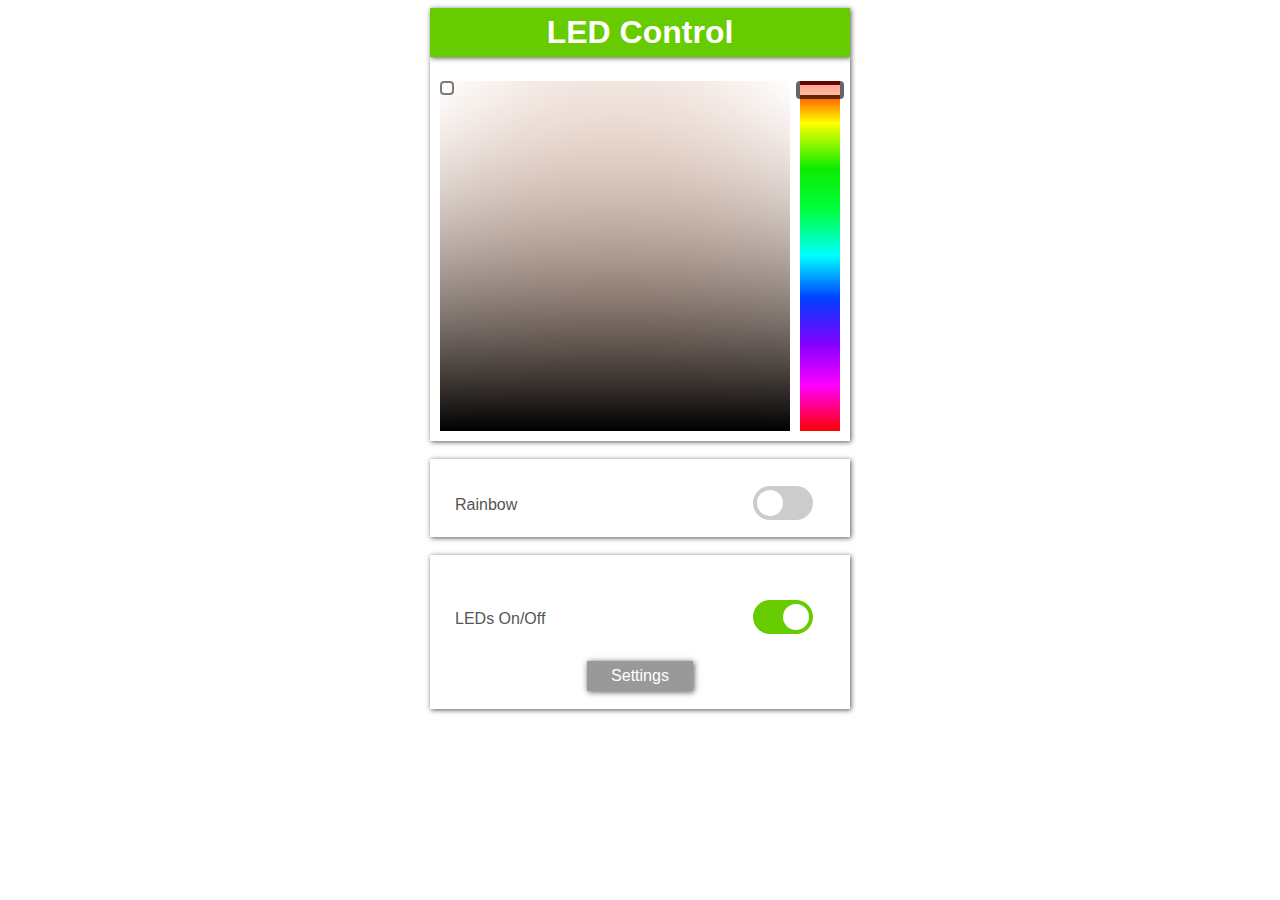
<file: index.html>
<!DOCTYPE html>
<html>
<head>
    <title>LED Control</title>
    <link href='main.css' rel='stylesheet' type='text/css'>
    <link href='themes.css' rel='stylesheet' type='text/css'>
    <link rel="apple-touch-icon" sizes="180x180" href="/apple-touch-icon-180x180.png">
    <link rel="icon" type="image/png" sizes="144x144"  href="/favicon-144x144.png">
    <link rel="icon" type="image/png" sizes="48x48" href="/favicon.ico">
    <link rel="manifest" href="/manifest.json">
    <meta name="theme-color" content="#00878f">
    <meta content='width=device-width, initial-scale=1.0, maximum-scale=1.0, user-scalable=0' name='viewport'>
    <script type="text/javascript" src="WebSocket.js"></script>
    <script type="text/javascript" src="colorpicker.js"></script>
</head>

<body>
    <center>
        <header>
            <h1>LED Control</h1>
        </header>
        <div style="max-height: 400px;">
        <!--<table>
                <tr>
                    <td style="width:14.4px; text-align: right">R: </td>
                    <td><input class="enabled" id="r" type="range" min="0" max="1023" step="1" oninput="sendRGB();" value="0"></td>
                </tr>
                <tr>
                    <td style="width:14.4px; text-align: right">G: </td>
                    <td><input class="enabled" id="g" type="range" min="0" max="1023" step="1" oninput="sendRGB();" value="0"></td>
                </tr>
                <tr>
                    <td style="width:14.4px; text-align: right">B: </td>
                    <td><input class="enabled" id="b" type="range" min="0" max="1023" step="1" oninput="sendRGB();" value="0"></td>
                </tr>
            </table>-->
            
            <div id="color-picker" class="cp-default"></div>
            <script type="text/javascript">
                ColorPicker(
                    document.getElementById('color-picker'),
                    function(hex, hsv, rgb) {
                    //console.log(hsv.h, hsv.s, hsv.v);         // [0-359], [0-1], [0-1]
                    console.log(rgb.r, rgb.g, rgb.b);         // [0-255], [0-255], [0-255]
                    document.body.style.backgroundColor = hex;        // #HEX
                    //sendRGB();
                });
            </script>
            <div style="clear:both"></div>
        </div>

        </br>
        <div>
            <table>
                <td>Rainbow</td>
                <td>
                    <label class="switch">
                        <input type="checkbox" id="rainbow" onclick="rainbowEffect();">
                        <span class="slider round"></span>
                    </label>
                </td>
            </table>
        </div>
        
        </br>
        <div>
            </br>
            
            <table>
                <td>LEDs On/Off</td>
                <td>
                    <label class="switch">
                        <input type="checkbox" id="onoff" onclick="ledsOnOff();" checked>
                        <span class="slider round"></span>
                    </label>
                </td>               
            </table>            
            <p style="margin:8px 0px"><button id="settings" class="button" style="background-color:#999" href="#settings.html">Settings</button></p>
        </div>
    </center>
</body>
</html>
</file>
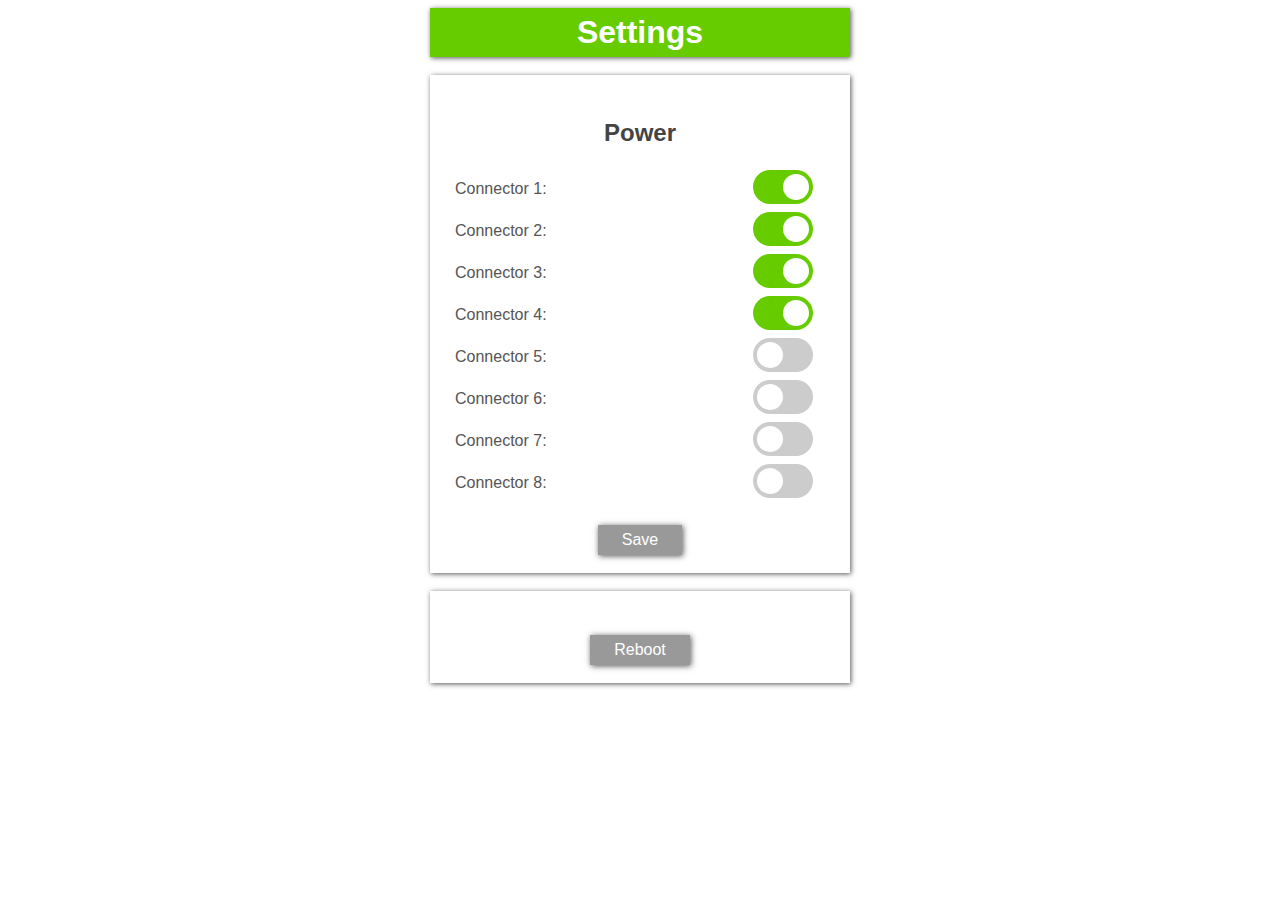
<file: settings.html>
<!DOCTYPE html>
<html>
<head>
    <title>Settings</title>
    <link href='main.css' rel='stylesheet' type='text/css'>
    <link rel="apple-touch-icon" sizes="180x180" href="/apple-touch-icon-180x180.png">
    <link rel="icon" type="image/png" sizes="144x144"  href="/favicon-144x144.png">
    <link rel="icon" type="image/png" sizes="48x48" href="/favicon.ico">
    <link rel="manifest" href="/manifest.json">
    <meta name="theme-color" content="#00878f">
    <meta content='width=device-width, initial-scale=1.0, maximum-scale=1.0, user-scalable=0' name='viewport'>
    <script src="WebSocket.js" type="text/javascript"></script>
</head>

<body>
    <center>
        <header>
            <h1>Settings</h1>
        </header>
        </br>
        
        <div>
            <h2>Power</h2>
            <table>
                <tr>
                    <td>Connector 1:</td>
                    <td>
                        <label class="switch">
                            <input type="checkbox" id="checkbox1" checked>
                            <span class="slider round"></span>
                        </label>
                    </td>
                </tr>
                
                <tr>
                    <td>Connector 2:</td>
                    <td>
                        <label class="switch">
                            <input type="checkbox" id="checkbox2" checked>
                            <span class="slider round"></span>
                        </label>
                    </td>
                </tr>
                
                <tr>
                    <td>Connector 3:</td>
                    <td>
                        <label class="switch">
                            <input type="checkbox" id="checkbox3" checked>
                            <span class="slider round"></span>
                        </label>
                    </td>
                </tr>
                
                <tr>
                    <td>Connector 4:</td>
                    <td>
                        <label class="switch">
                            <input type="checkbox" id="checkbox4" checked>
                            <span class="slider round"></span>
                        </label>
                    </td>
                </tr> 
                
                <tr>
                    <td>Connector 5:</td>
                    <td>
                        <label class="switch">
                            <input type="checkbox" id="checkbox5">
                            <span class="slider round"></span>
                        </label>
                    </td>
                </tr> 
                
                <tr>
                    <td>Connector 6:</td>
                    <td>
                        <label class="switch">
                            <input type="checkbox" id="checkbox6">
                            <span class="slider round"></span>
                        </label>
                    </td>
                </tr> 
                
                <tr>
                    <td>Connector 7:</td>
                    <td>
                        <label class="switch">
                            <input type="checkbox" id="checkbox7">
                            <span class="slider round"></span>
                        </label>
                    </td>
                </tr> 
                
                <tr>
                    <td>Connector 8:</td>
                    <td>
                        <label class="switch">
                            <input type="checkbox"id="checkbox8">
                            <span class="slider round"></span>
                        </label>
                    </td>
                </tr> 
            </table>

            <p style="margin:8px 0px"><button id="saveconnectorstates" class="button" style="background-color:#999" onclick="saveConnectorStates();">Save</button></p>

        </div>
        
        </br>
        
        <div>
            <p style="margin:8px 0px"><button id="reboot" class="button" style="background-color:#999" onclick="reboot();">Reboot</button></p>
        </div>
        
    </center>
</body>
</html>
</file>
<file: main.css>
center {
    width: 420px;
    max-width: 100%;
    margin: 0px auto;
    font-family: 'Roboto', sans-serif;
    color: #444;
}

header {
    background-color: #66cc00;
    color: white;
    padding: 6px;
    font-family: 'Roboto', sans-serif;
    box-shadow: 1px 1px 5px #555555;
    position: relative;
}

h1 {
    margin: 0px;
    font-family: 'Roboto', sans-serif;
    font-size: 32;
}

center>div {
    padding: 24px 10px 10px 10px;
    box-shadow: 1px 1px 5px #555555;
}

table {
    margin: 0px 24px 0px 12px;
}

td {
    color: #555;
    width: 100%;
}

tr {
    width: 100%;
}

.button {
    text-decoration: none;
    border: none;
    color: white;
    background-color: #66cc00;
    padding: 6px 24px;
    font-size: 16px;
    cursor: pointer;
    box-shadow: 1px 1px 6px #555;
    outline: none;
    margin: 12px auto 0px auto;
    display: inline-block;
}

.button:hover {
    box-shadow: 1px 1px 3px #444;
}

input[type=range] {
    -webkit-appearance: none;
    outline: none;
    width: 100%;
    margin: 6px;
}

input[type=range]::-webkit-slider-thumb {
    -webkit-appearance: none;
    border: 0px;
    height: 15px;
    width: 15px;
    margin-top: -6px;
    border-radius: 7.5px;
}

input.disabled[type=range]::-webkit-slider-thumb {
    background: #999;
}

input.enabled[type=range]::-webkit-slider-thumb {
    background: #66cc00;
    cursor: pointer;
    box-shadow: 1px 1px 2px #777, 0px 0px 1px #777;
}

input[type=range]::-webkit-slider-runnable-track {
    width: inherit;
    height: 4px;
    background: #ccc;
    border-radius: 1px;
}

input.enabled[type=range]::-webkit-slider-runnable-track {
    cursor: pointer;
}


/*slider stuff*/
.switch {
  position: relative;
  display: inline-block;
  width: 60px;
  height: 34px;
}

.switch input {display:none;}

.slider {
  position: absolute;
  cursor: pointer;
  top: 0;
  left: 0;
  right: 0;
  bottom: 0;
  background-color: #ccc;
  -webkit-transition: .4s;
  transition: .4s;
}

.slider:before {
  position: absolute;
  content: "";
  height: 26px;
  width: 26px;
  left: 4px;
  bottom: 4px;
  background-color: white;
  -webkit-transition: .4s;
  transition: .4s;
}

input:checked + .slider {
  background-color: #66cc00;
}

input:focus + .slider {
  box-shadow: 0 0 1px #2196F3;
}

input:checked + .slider:before {
  -webkit-transform: translateX(26px);
  -ms-transform: translateX(26px);
  transform: translateX(26px);
}

/* Rounded sliders */
.slider.round {
  border-radius: 34px;
}

.slider.round:before {
  border-radius: 50%;
}
</file>
<file: themes.css>
/* Common stuff */
.picker-wrapper, 
.slide-wrapper {
    position: relative;
    float: left;
}
.picker-indicator,
.slide-indicator {
    position: absolute;
    left: 0;
    top: 0;
    pointer-events: none;
}
.picker,
.slide {
    cursor: crosshair;
    float: left;
}

/* Default skin */


.cp-default .picker {
    width: 350px;
    height: 350px;
}
.cp-default .slide {
    width: 40px;
    height: 350px;
}
.cp-default .slide-wrapper {
    margin-left: 10px;
}
.cp-default .picker-indicator {
    width: 10px;
    height: 10px;
    border: 2px solid black;
    -moz-border-radius: 4px;
    -o-border-radius: 4px;
    -webkit-border-radius: 4px;
    border-radius: 4px;
    opacity: .5;
    -ms-filter: "progid:DXImageTransform.Microsoft.Alpha(Opacity=50)";
    filter: progid:DXImageTransform.Microsoft.Alpha(Opacity=50);
    filter: alpha(opacity=50);
    background-color: white;
}
.cp-default .slide-indicator {
    width: 100%;
    height: 10px;
    left: -4px;
    opacity: .6;
    -ms-filter: "progid:DXImageTransform.Microsoft.Alpha(Opacity=60)";
    filter: progid:DXImageTransform.Microsoft.Alpha(Opacity=60);
    filter: alpha(opacity=60);
    border: 4px solid black;
    -moz-border-radius: 4px;
    -o-border-radius: 4px;
    -webkit-border-radius: 4px;
    border-radius: 4px;
    background-color: white;
}

/* Small skin */

.cp-small {
    padding: 5px;
    background-color: white;
    float: left;
    border-radius: 5px;
}
.cp-small .picker {
    width: 100px;
    height: 100px;
}
.cp-small .slide {
    width: 15px;
    height: 100px;
}
.cp-small .slide-wrapper {
    margin-left: 5px;
}
.cp-small .picker-indicator {
    width: 1px;
    height: 1px;
    border: 1px solid black;
    background-color: white;
}
.cp-small .slide-indicator {
    width: 100%;
    height: 2px;
    left: 0px;
    background-color: black;
}

/* Fancy skin */

.cp-fancy {
    padding: 10px;
/*    background-color: #C5F7EA; */
    background: -webkit-linear-gradient(top, #aaa 0%, #222 100%);   
    float: left;
    border: 1px solid #999;
    box-shadow: inset 0 0 10px white;
}
.cp-fancy .picker {
    width: 200px;
    height: 200px;
}
.cp-fancy .slide {
    width: 30px;
    height: 200px;
}
.cp-fancy .slide-wrapper {
    margin-left: 10px;
}
.cp-fancy .picker-indicator {
    width: 24px;
    height: 24px;
    background-image: url(http://cdn1.iconfinder.com/data/icons/fugue/bonus/icons-24/target.png);
}
.cp-fancy .slide-indicator {
    width: 30px;
    height: 31px;
    left: 30px;
    background-image: url(http://cdn1.iconfinder.com/data/icons/bluecoral/Left.png);
}

/* Normal skin */

.cp-normal {
    padding: 10px;
    background-color: white;
    float: left;
    border: 4px solid #d6d6d6;
    box-shadow: inset 0 0 10px white;
}
.cp-normal .picker {
    width: 200px;
    height: 200px;
}
.cp-normal .slide {
    width: 30px;
    height: 200px;
}
.cp-normal .slide-wrapper {
    margin-left: 10px;
}
.cp-normal .picker-indicator {
    width: 5px;
    height: 5px;
    border: 1px solid gray;
    opacity: .5;
    -ms-filter: "progid:DXImageTransform.Microsoft.Alpha(Opacity=50)";
    filter: progid:DXImageTransform.Microsoft.Alpha(Opacity=50);
    filter: alpha(opacity=50);
    background-color: white;
    pointer-events: none;
}
.cp-normal .slide-indicator {
    width: 100%;
    height: 10px;
    left: -4px;
    opacity: .6;
    -ms-filter: "progid:DXImageTransform.Microsoft.Alpha(Opacity=60)";
    filter: progid:DXImageTransform.Microsoft.Alpha(Opacity=60);
    filter: alpha(opacity=60);
    border: 4px solid gray;
    background-color: white;
    pointer-events: none;
}
</file>
